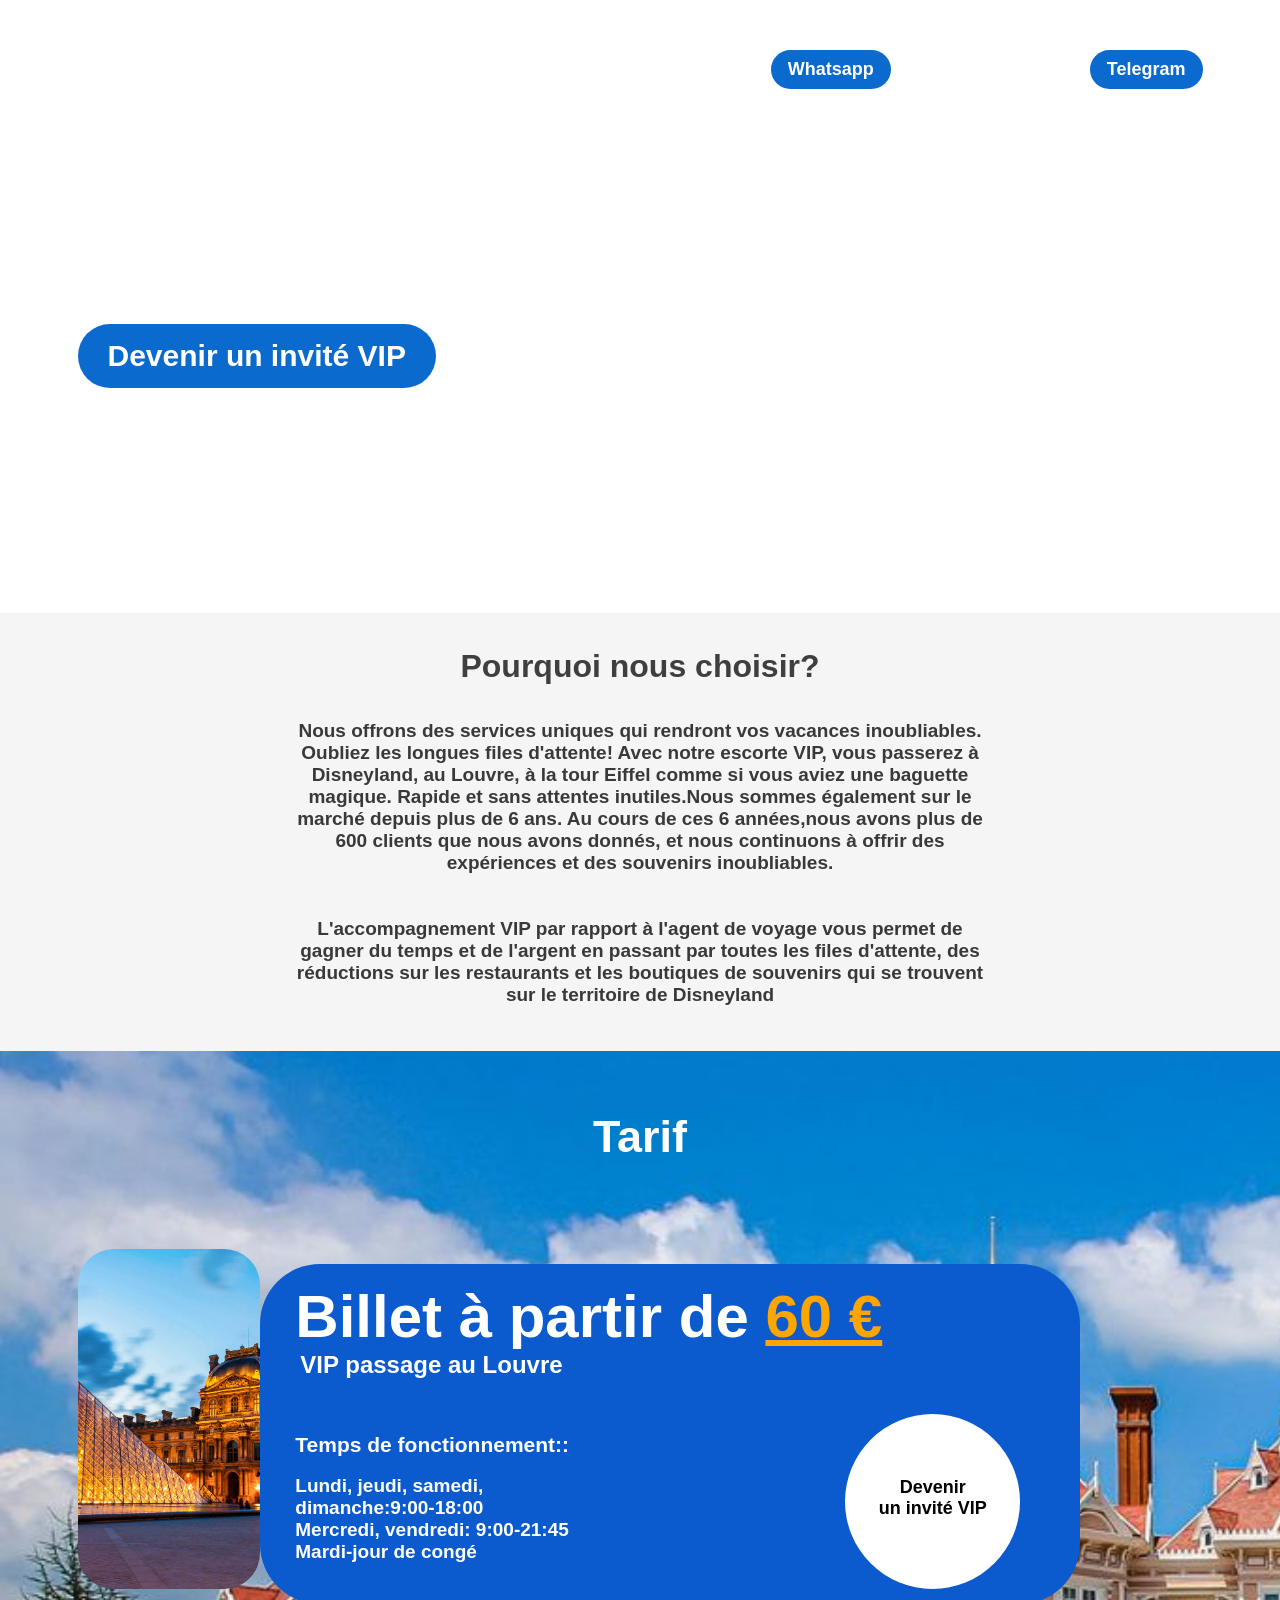
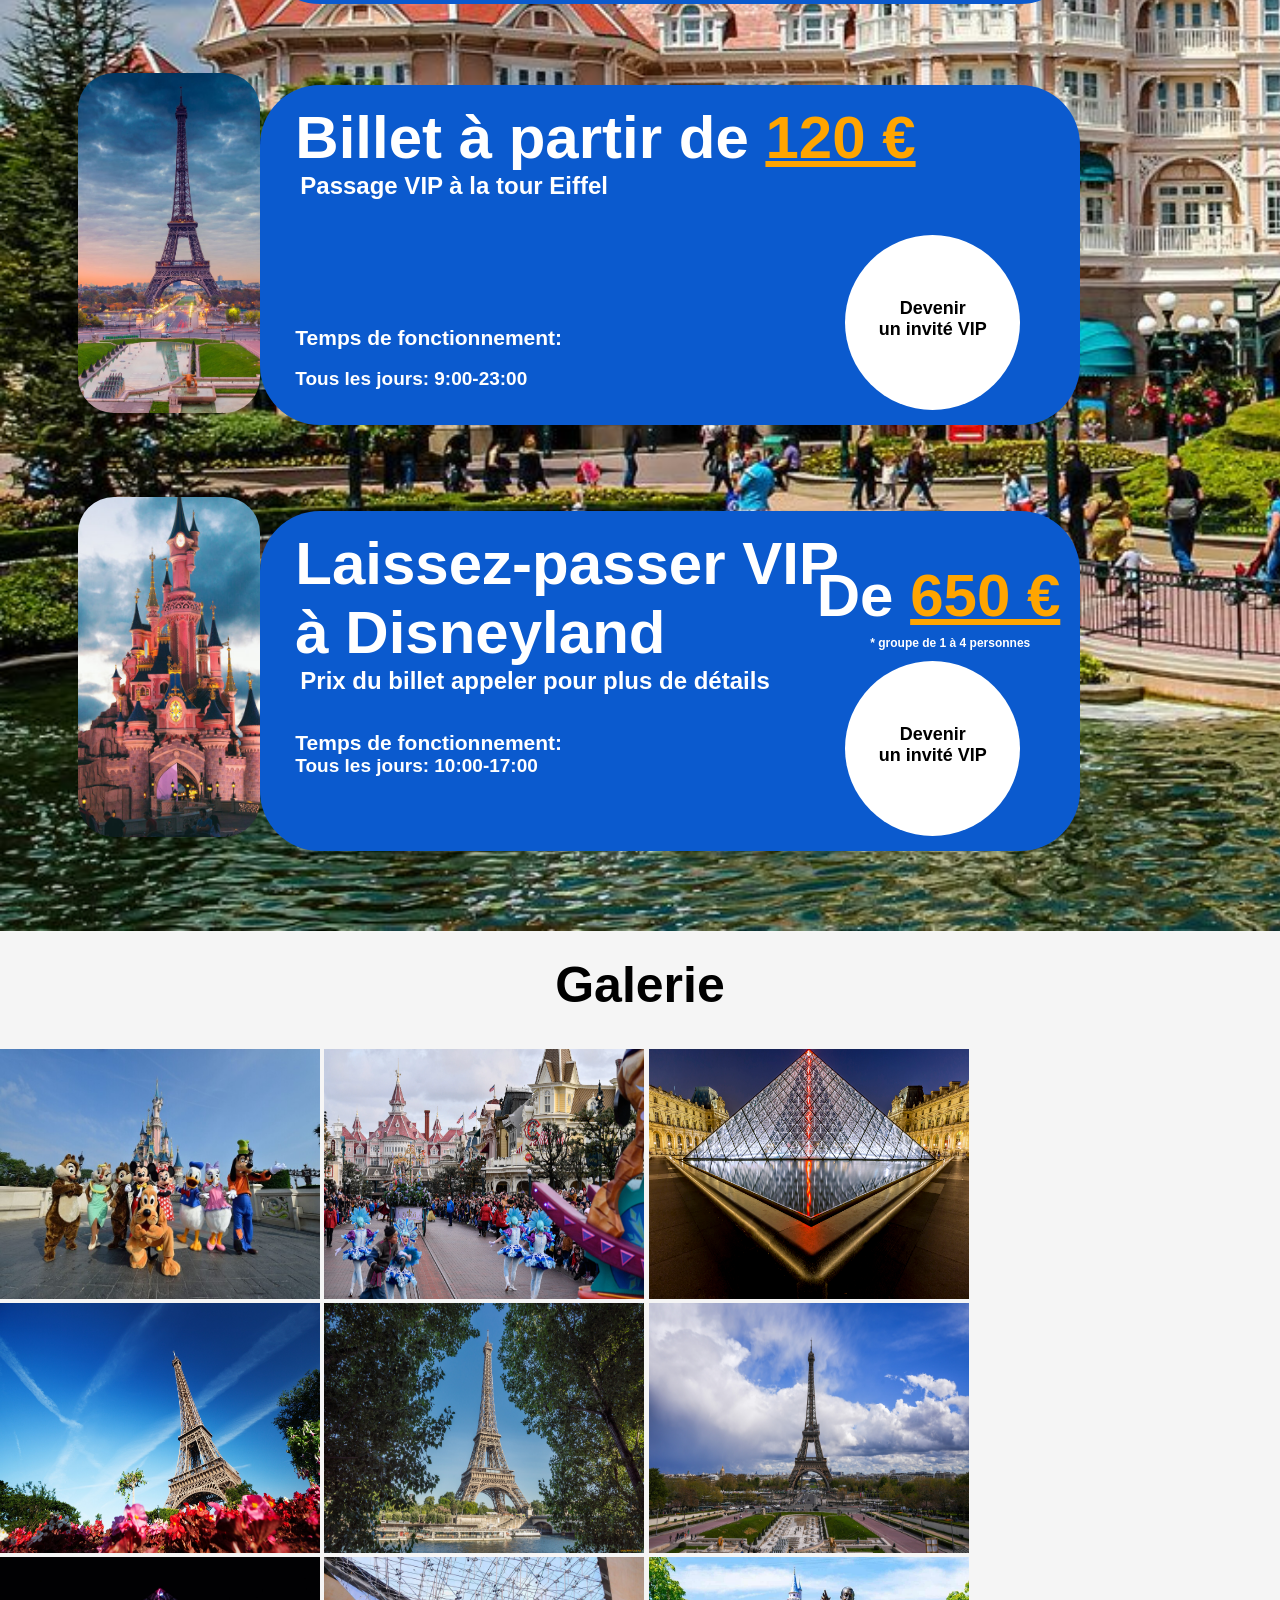
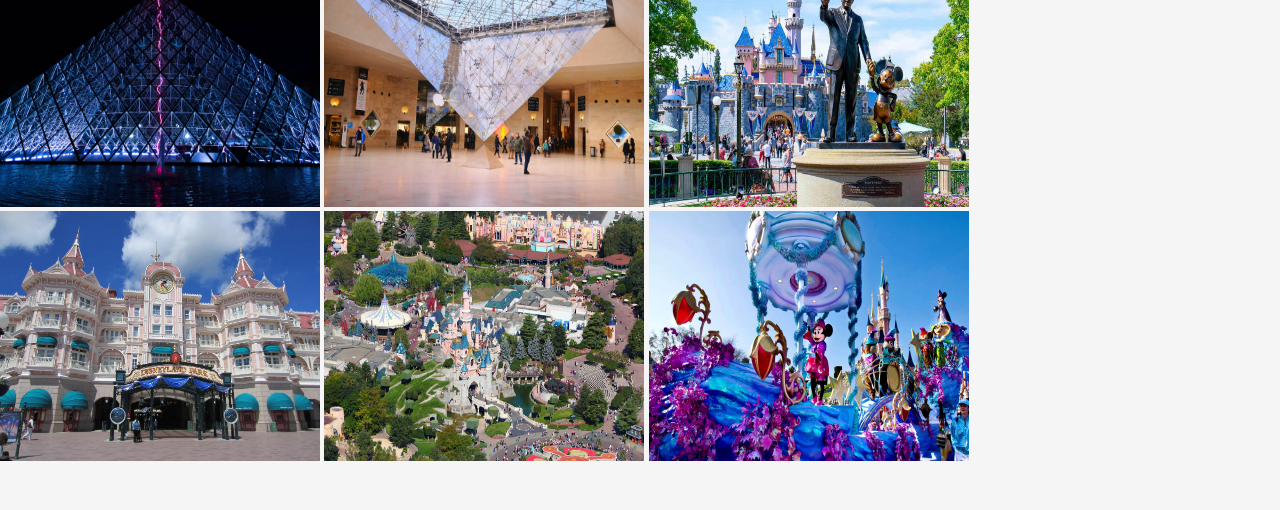
<file: inde.html>
<!DOCTYPE html>
<html lang="fr" dir="ltr">
<head>
    <meta charset="utf-8">
    <title>Guide-VIP</title>
    <link rel="stylesheet" href="css/master.css">
    <link rel="stylesheet" href="css/media.css">
</head>

<body>
  <div class="wrapper">

    <header class="container">
    <!-- <span class="logo">l</span> -->
    <nav>
      <ul>
        <li class="header-item-lang-ru"><a href="index.html"  id="ru" class="translate">Ru/</a></li>
        <li class="header-item-lang-fr"><a href="inde.html" id="fr"  class="translate">Fr</a></li>
        <li class="hover"><a href="#part2">Service</a></li>
        <li class="btn" id="wp"> <a href="https://api.whatsapp.com/send/?phone=796105444921"  target="_blank" rel="noopener noreferrer"> Whatsapp </a>  </li>
        <li class="btn" id="tg"> <a href="https://t.me/tonyhawk301" target="_blank" rel="noopener noreferrer"> Telegram  </a>  </li>
    </nav>
  </header>

  <div class="container">
    <div class="hero--info">
      <h1>Votre chemin!</h1>
      <h2>Oubliez les files d'attente et profitez de la magie de Disneyland avec nos offres exclusives! Soumettez votre demande et obtenez 15% sur n'importe quel service</h2>
      <button class="btn  open-popup">Devenir un invité VIP</button>
    </div>
  </div>
</div>

<div class="services">
  
    <div class="about">
      <h1>Pourquoi nous choisir?</h1>
        <div class="info">
            Nous offrons des services uniques qui rendront vos vacances inoubliables. Oubliez les longues files d'attente! Avec notre escorte VIP, vous passerez à Disneyland, au Louvre, à la tour Eiffel comme si vous aviez une baguette magique. Rapide et sans attentes inutiles.Nous sommes également sur le marché depuis plus de 6 ans. Au cours de ces 6 années,nous avons plus de 600 clients que nous avons donnés, et nous continuons à offrir des expériences et des souvenirs inoubliables.
          <br><br><br> L'accompagnement VIP par rapport à l'agent de voyage vous permet de gagner du temps et de l'argent en passant par toutes les files d'attente, des réductions sur les restaurants et les boutiques de souvenirs qui se trouvent sur le territoire de Disneyland
        </div>
    
    </div>
</div>

  <div class="wallpaper">
    <a name="part2"></a>
    <div class="costs" >
        <h1>Tarif</h1><br><br>
        <div class="Louvre">
          <img src="/img/d19.jpg" alt="">
            <div class="block"><br><p>Billet à partir de <a  href="##"   title="Ce qui est inclus dans ce billet:
Traverser toutes les files d'attente du musée">60 €</a></p>
              <h2>VIP passage au Louvre</h2><br><br><br>
              <a  href="#" class="manage  open-popup"><span><br><br><br>Devenir <br>un invité VIP</span></a>
              <h3>Temps de fonctionnement::</h3><br>
              <h4>Lundi, jeudi, samedi,<br>dimanche:9:00-18:00</h4>
              <h4>Mercredi, vendredi: 9:00-21:45</h4>
              <h4>Mardi-jour de congé</h4>
            </div>
        </div>
        
        <div class="tower">
          <img src="/img/d20.jpg" alt="">
            <div class="block"><br><p>Billet à partir de <a   href="##"  title="Ce qui est inclus dans ce billet:
Accès au deuxième niveau ou au sommet
Traverser toutes les files d'attente pour la tour">120 €</a></p>
              <h2>Passage VIP à la tour Eiffel</h2><br><br><br><br><br><br>
              <a  href="#" class="manage  open-popup"><span><br><br><br>Devenir <br>un invité VIP</span></a><br>
              <h3>Temps de fonctionnement:</h3><br>
              <h4>Tous les jours: 9:00-23:00</h4>
            </div>
        </div>
        
        <div class="land">
          <img src="/img/d21.jpg" alt="">
            <div class="block"><br><p>Laissez-passer VIP  <br>à Disneyland  <p id="pop"> De   <a href="##"  title="Ce qui est inclus dans ce billet:
Réductions dans les restaurants-15%
Réductions sur les boutiques et les souvenirs-20%
Traverser toutes les files d'attente">650 €</a></p></p>
              
              <h5>* groupe de 1 à 4 personnes</h5>
              <h2>Prix du billet appeler pour plus de détails</h2>
              <a  href="#" class="manage  open-popup"><span><br><br><br>Devenir <br>un invité VIP</span></a><br><br>
              <h3>Temps de fonctionnement:</h3>
              
              <h4>Tous les jours: 10:00-17:00</h4>
            </div>
      </div>
    </div>
  </div>
  <div class="services">
    <div class="photo">
      <h1>Galerie</h1>
      <img src="img/d22.jpg" alt="">
      <img src="img/d23.webp" alt="">
      <img src="img/d24.jpg" alt="">
      <img src="img/d25.jpg" alt="">
      <img src="img/d26.jpg" alt="">
      <img src="img/d27.jpg" alt="">
      <img src="img/d28.jpg" alt="">
      <img src="img/d29.webp" alt="">
      <img src="img/d30.jpg" alt="">
      <img src="img/d31.webp" alt=""  class="d1">
      <img src="img/d32.jpg" alt="" class="d1">
      <img src="img/d33.jpg" alt="" class="d1">
    </div>
  </div>
  <div class="popup__bg"> 
    <form class="popup">
        <img src="img/close.webp" class="close-popup">
        <label>
            <input type="text" name="name"  placeholder="Entrez votre nom">
            <div class="label__text"  >
                Comment vous contacter?
            </div>
        </label>
        <label>
            <input type="tel" name="tel" placeholder="+33 (999) 999-9999">
            <div class="label__text">
                Votre numéro de téléphone
            </div>
        </label>
        <label>
            <textarea name="email"  placeholder="example@gmail.com"></textarea>
            <div class="label__text"  >
                Votre email
            </div>
        </label>
        <button type="submit" class="submit">Envoyer</button>
    </form>
</div>  


    <script src="/js/jquery-3.7.1.js"></script>
    <script src="/js/main.js"></script>
  

</body>


</html>
</file>
<file: css/master.css>
@import url('https://fonts.googleapis.com/css2?family=Poppins:wght@500;700;800;900&display=swap');

@import url('https://fonts.googleapis.com/css2?family=Montserrat:ital,wght@0,100..900;1,100..900&family=Sofia&display=swap');

*{
  margin: 0;
  padding: 0;
  
}

body {
  font-family: 'Monserrat', sans-serif;
  font-weight: 500;
  color: #fff;
  font-size: 16px;
  position: relative;
}

a{
   text-decoration: none;
}

img {
  max-width: 100%;
}

.hover {
  padding-top: 8.5px;
  
}
.wrapper {
background-image: url("https://www.thesun.co.uk/wp-content/uploads/2018/08/NINTCHDBPICT000329265348.jpg?strip=all&amp;quality=100&amp;w=1920&amp;h=1080&amp;crop=1");
background-size: cover;
padding: 0 0 225px 0;
max-width: 100%;
}
.services {
  /* background-image: url(/img/lds.jpg); */
  /* background-size: cover; */
  background-color: whitesmoke;
   padding-bottom: 45px;
   max-width: 100%;
 }
 .wallpaper{
  background-image: url(/img/d18.jpg);
  background-size: cover;
  padding: 45px;
  max-width: 100%;
  
 }
.container {
    max-width: 1125px;
    /* min-width: 300px; */
    margin: 0 auto;
    font-weight: 700;
    width: auto;
}

header{
  padding: 50px 0;
  /* padding-left: 95px; */
}

header .logo {
  text-transform: uppercase;
  font-size: 35px;
  font-weight: 900;
}

/* header nav  {
   float: right; 
   width: 40%; 
}*/

header nav ul {
  list-style: none;
  display: flex;
  justify-content:space-between ;
  /* z-index: 2; */
  position: relative;
  font-size: 18px;
}

header nav ul li {
  display: inline-block;
}

header nav ul li a {
  color: #fff
}

header nav ul li:not(.active):not(.btn) a:hover {
  border-bottom: 5px solid #0b5ace;
}

header nav ul li.btn a {
  display: flex;
  justify-content: center; 
  background: #0b6ace;
  padding: 9px 17px;
  border-radius: 10px;
  transition: all 500ms ease;
  margin: auto;
}
header nav ul li.btn a {
  background: #0b6ace;
  padding: 9px 17px;
  border-radius: 25px;
  transition: all 500ms ease;
}

header nav ul li.btn a:hover {
  background: #0b5ace;
}

.translate{
  font-size: 20px;
}
#ru{
  padding-top: 7.5px;
  position: relative;
  float: left;

}

#fr{
  padding-top: 7.5px;
  /* width: 0; */
  /* float: left; */
  position: absolute;
  left: 33px;
}

.hero {
  padding-bottom: 100px;
  position: relative;
  z-index: 1;
}

.hero--info {
  font-family: 'Monserrat', sans-serif;
  font-weight: 500;
  color: #fff;
  font-size: 16px;
  width: 750px;
  
} 

.hero--info h2 {
  max-width: 500px;
  font-weight: 50px;
  font-size: 23px;
  margin: 0 0 25px 0;
}

.hero--info h1{
  font-size: 45px;
  font-weight: 900;
}

.hero--info .btn{
  color: #fff;
  padding: 15px 30px;
  font-weight: 400;
  border-radius: 50px;
  border: 0;
  transition: all 500ms ease;
  background-color: #0b6ace;
  font-size: 30px;
  font-weight: bold;
}

.hero--info .btn:hover{
  cursor: pointer;
  transform: scale(1.1);
}

.about{
    max-width: 1125px;
    min-width: 300px;
    margin: 0 auto;
    font-weight: 700;
 }
 .about h1{
  text-align: center;
  padding-top: 35px;
  padding-bottom: 35px;
  /* font-size: 25px; */
  color: rgba(0, 0, 0, 0.747);
}
.about .info{
margin: 0  auto;
text-align: center;
max-width: 690px;
color: rgba(0, 0, 0, 0.767);
font-size: 19px;
font-weight: 50px;
}

.costs{
  max-width: 1125px;
  margin: 0 auto;
  font-weight: 700;
  width: auto;
  
}


.Louvre .block{
  background-color:#0b5ace;
  width:820px;
  height:340px;
  border-radius:60px ;
  margin-left: 182.8px;
}
.Louvre .block{
  top: 1264px;
  position:absolute;
  /* z-index: 3; */
}


.tower .block{
  background-color:#0b5ace;
  width:820px;
  height:340px;
  border-radius:60px ;
  margin-left: 182.8px;
}
.tower .block{
  top: 1685px;
  position:absolute;
  /* z-index: 3; */
}


.land .block{
  background-color:#0b5ace;
  width:820px;
  height:340px;
  border-radius:60px ;
  margin-left: 182.8px;
}
.land .block{
  position: absolute;
  top:2111px;
  /* z-index: 3; */
}


.costs h1{
  font-weight: bold;
  font-size: 45px;
  text-align: center;
  padding: 15px 0;
}
.costs img{
  border-radius: 36px;
  width: 182px;
  height: 340px;
  object-fit: cover;
  margin-bottom: 45px;
  margin-top: 35px;
}

.costs h2{
  padding-left: 40px;
  font-weight: 600;
  font-size: 24px;

}
.costs h3{
  padding-left: 35px;
  font-weight: 600;
  font-size: 21px;
}
.costs h4{
  padding-left: 35px;
  font-size: 19px;
}
.costs p{
  padding-left: 35px;
  font-size: 60px;
  max-width: 690px;
}
.costs p a{
  color: orange;
  text-decoration-line: underline;
}

.land h5{
  position: absolute;
  right: 110px;
  top: 125px;
  font-size: 12px;
}

.manage{
  display: flex;
  font-size: 18px;
  font-weight: 700;
  text-align: center;
  color: black;
  font:bold;
}
.costs span{
  width: 175px;
  height: 175px;
  background-color: white;
  border-radius: 50%;
  right: 60px;
  position: absolute;
  top: 150px;
  
}
#pop{
  position: absolute;
  right: 70px;
  top: 50px
}

.photo{
    max-width: 1500px;
    min-width: 300px;
    margin: 0 auto;
    font-weight: 700;
}

.photo h1{
  padding-top: 25px;
  text-align: center;
  color: black;
  font-size:50px;
  padding-bottom: 35px;
}

.photo img{
  height: 250px;
  width: 350px;
  display: inline-block;
  justify-content: space-around;
  
}

.popup__bg {
  position: fixed;
  top: 0;
  left: 0;
  width: 100%;
  height: 100vh;
  background: rgba(0,0,0,0.5);
  opacity: 0;
  pointer-events: none; 
  transition: 0.5s all;
}

.popup__bg.active { 
  opacity: 1; 
  pointer-events: all; 
  transition: 0.5s all;
}

.popup {
  position: absolute;
  top: 50%;
  left: 50%;
  transform: translate(-50%, -50%) scale(0); 
  background: #fff;
  width: 400px;
  padding: 25px;
  transition: 0.5s all;
}

.popup.active { 
  transform: translate(-50%, -50%) scale(1);
  transition: 0.5s all;
}
.close-popup {
  position: absolute;
  top: 10px;
  right: 10px;
  cursor: pointer;
  width: 35px;
}

.popup label {
  width: 100%;
  margin-bottom: 25px;
  display: flex;
  flex-direction: column-reverse;
}

.popup .label__text {
  font-size: 14px;
  text-transform: uppercase;
  font-weight: 500;
  color: #cfd0d3;
  margin-bottom: 5px;
}

.popup input {
  height: 45px;
  font-size: 18px;
  border: none;
  outline: none;
  border-bottom: 1px solid #cfd0d3;
}

.popup input:focus {
  border-bottom: 1px solid #2982ff;
}

.popup input:focus + .label__text {
  color: #2982ff;
}

.popup textarea {
  resize: none;
  width: 100%;
  height: 35px;
  border: none;
  outline: none;
  border-bottom: 1px solid #cfd0d3;
  font-size: 18px;
  padding-top: 5px;
}

.popup textarea:focus {
  border-bottom: 1px solid #2982ff;
}

.popup textarea:focus + .label__text {
  color: #2982ff;
}

.popup button {
  width: 100%;
  height: 45px;
  display: flex;
  align-items: center;
  justify-content: center;
  color: #fff;
  font-size: 18px;
  border: 2px solid #2982ff;
  background: #2982ff;
  cursor: pointer;
  text-transform: uppercase;
  transition: 0.5s all;
}

.popup button:hover {
  background: #fff;
  color:#2982ff;
  transition: 0.5s all;
}
</file>
<file: css/media.css>
@media (min-width:2560px){
    .costs .block {
        width:200px;
    }
}

@media (max-width:1492px){
    .photo img{
        width: 345px;
        margin: auto;
    }
}

@media (max-width:1390px){
    .photo img{
        width: 335px;
        margin: auto;
    }
}
@media (max-width:1360px){
    .photo img{
        width: 320px;
        margin: auto;
    }
}
@media (max-width:1293px){
    .photo img{
        width: 310px;
        margin: auto;
    }
}
@media (max-width:1253px){
    .photo img{
        width: 290px;
        margin: auto;
    }
}
@media (max-width:1153px){

    .photo img{
        width: 275px;
        height: 225px;
        margin: auto;
    }
}

@media (max-width:1124px){
    .costs .block{
        max-width:750px;
        height:340px;
        width: 100%;
    }
    }
    .land h5 {
        position: absolute;
        right: 50px;
        top: 125px;
        font-size: 12px;
    }
    .land #pop{
        position: absolute;
        right: 20px;
        top: 50px
      }
    .photo img{
        width: 320px;
        /* height: 220px; */
    }


@media screen and  (max-width:992px){
    
    .translate{
        font-size: 15px;
    }
    .costs .block{
        top: 0;
        position:relative;
        margin: auto;
        width: 720px;
        height: 340px;
        
    }
    .costs img  {
		display: none;
	}
    .costs label{
        display: none;
    }
    
    .photo img{
        width: 237px;
        height:200px;
    }
   .about .info{
        font-size: 14px;
        
    }
}

@media screen and (max-width:760px){
    .costs .block{
        position: absolute;
        left: 60px
    }
}



@media (max-width:480px)  {

    .costs .block{
        width: 300px;
    }
    .Louvre img{
       position: absolute;
       top:1229px
    }
    .tower img{
        top: 1652px;
        position: absolute;
    }
    .land img{
        top: 2082px;
        position: absolute;
    }
    .wallpaper{
        height: 1350px;
    }
    .photo img {
        width: 370px;
    }
   
}


@media (min-width:320px) and (max-width:480px) {
    .about .info{
        font-size: 8px;
    }
}
</file>
